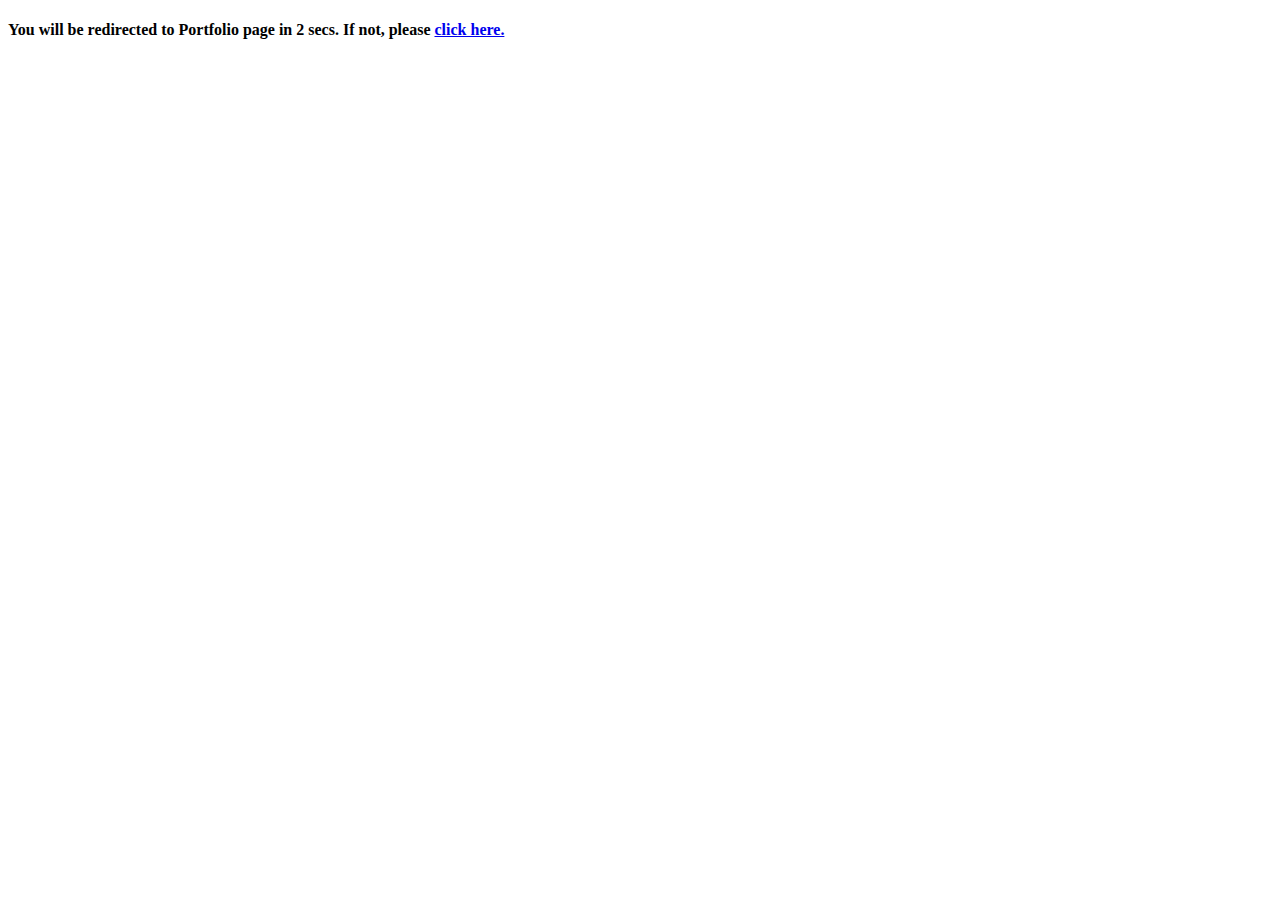
<file: index.html>
<!DOCTYPE html>
<html>
<head>
	<title>Portfolio - Home</title>
</head>
<script>
	function pageRedirect()
    {
        window.location.replace("https://init-self.github.io/Portfolio");
    }
    setTimeout('pageRedirect()', 2000);

    </script>
<body>
	<h4>
		<p>You will be redirected to Portfolio page in 2 secs. If not, please <a href="https://init-self.github.io/Portfolio">click here.</a></p>
	</h4>
</body>
</html>
</file>
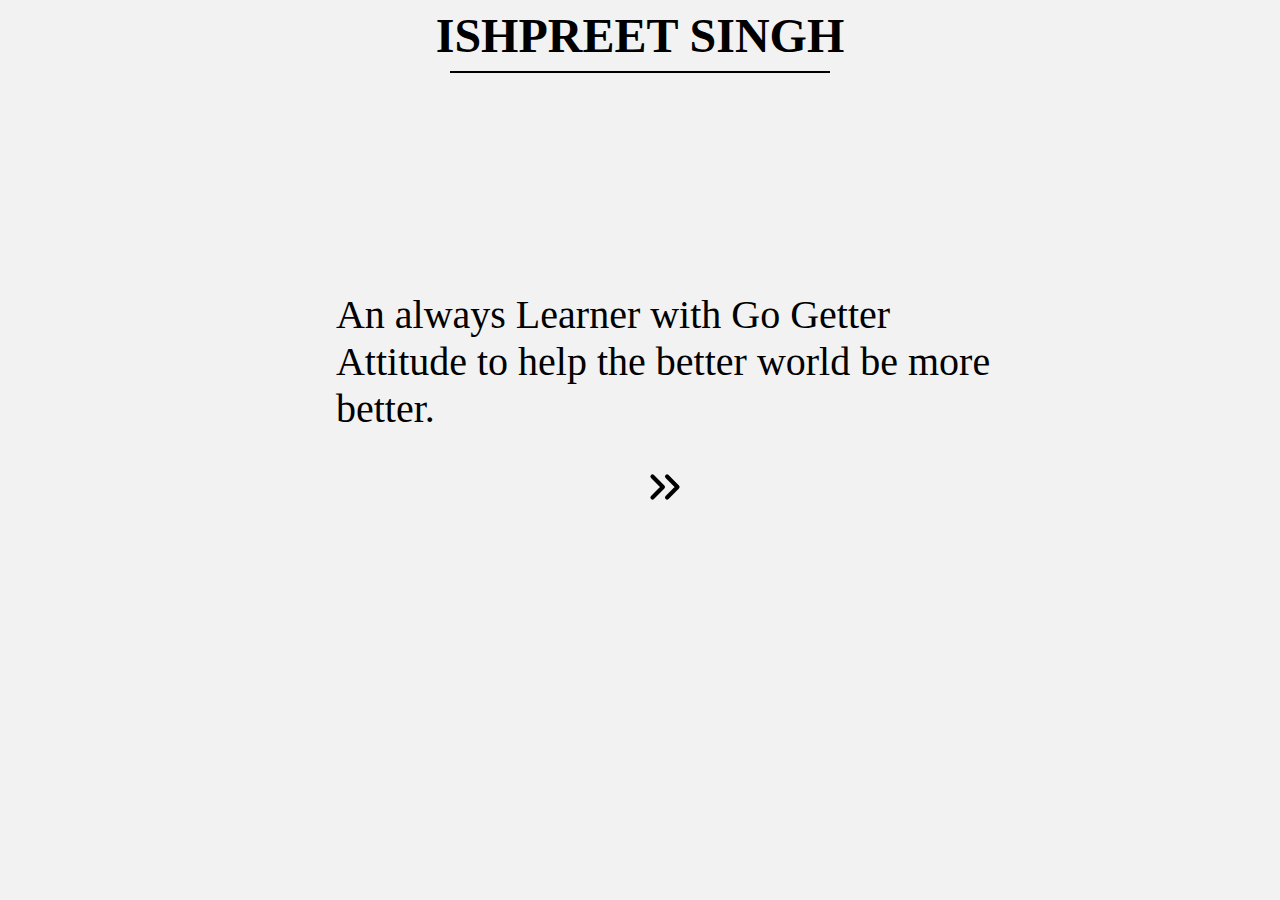
<file: Portfolio/index.html>
<!DOCTYPE html>
<html>
    <head>
        <title>Home - About</title>
        <link rel="stylesheet" type="text/css" href="styles/index.css">
        <meta charset="utf-8">
        <meta name="viewport" content="width=device-width, initial-scale=1.0">
    </head>

    <!--JavaScript-->
    <script>

    </script>

    <!--HTML Content starts here-->
    <body>
        <header>
            <span>Ishpreet Singh</span>
            <!-- <svg> -->
        </header>
        <hr>
        <section class="Page">
            <div id="center">
                <div id="briefMe">
                    <span>
                        An always Learner with Go Getter Attitude to help the better world be more better.
                    </span>
                </div>
            </div>
            <a href="scripts/projects.html">
                <img class="blob" id="changePage" src="imgs/chevrons-right.svg" height="50px" width="50px" >
            </a>
        </section>
    </body>
</html>
</file>
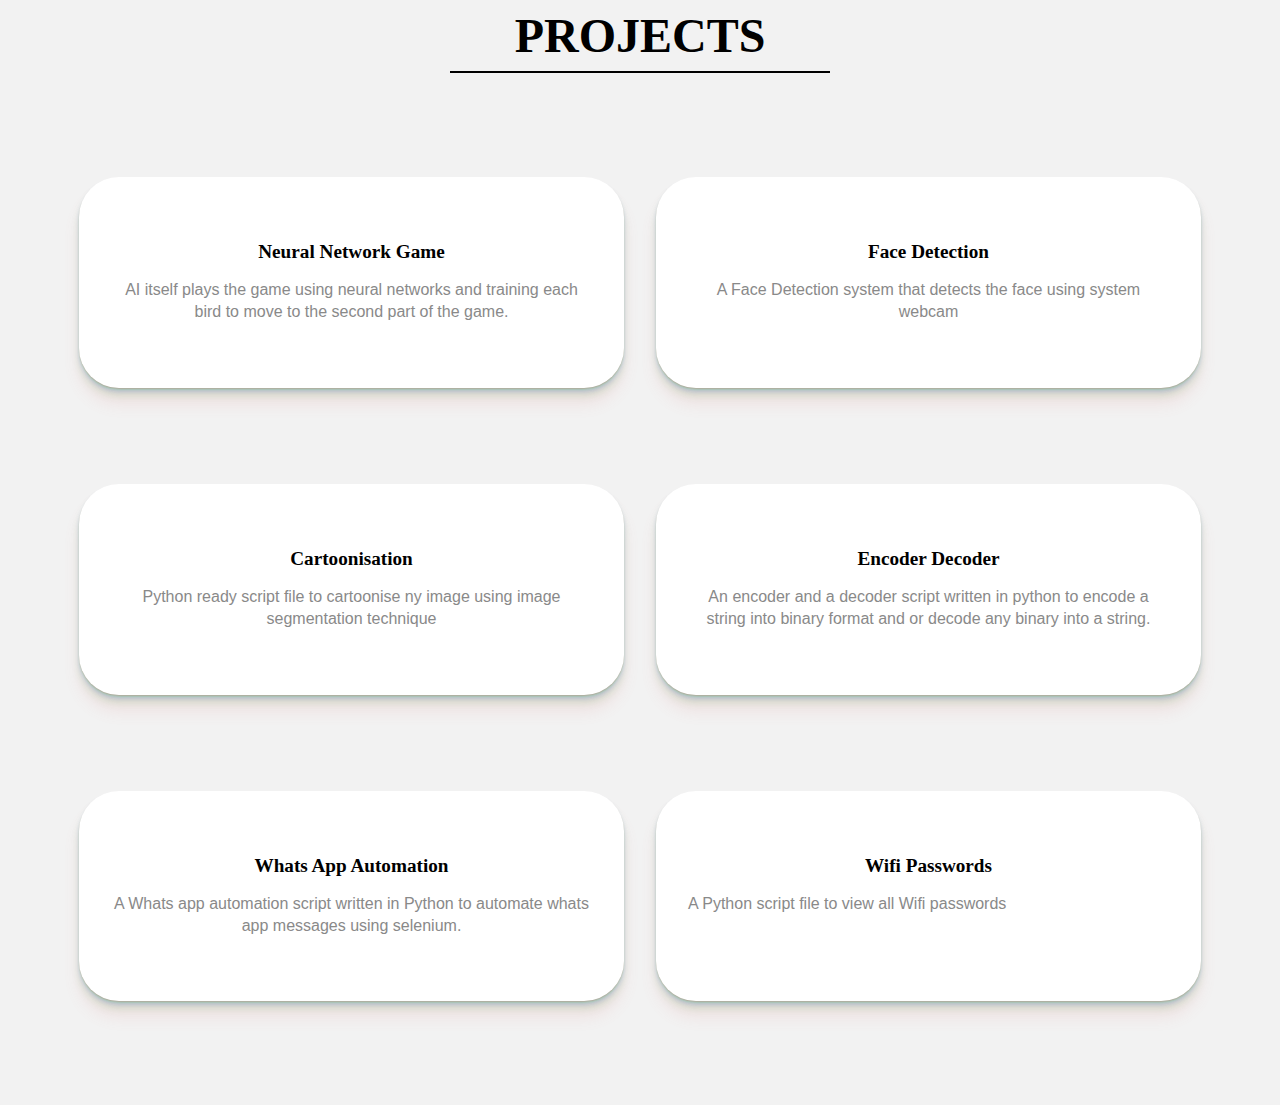
<file: Portfolio/scripts/projects.html>
<!DOCTYPE html>
<html>
    <head>
        <title>Portfolio - Projects</title>
        <link rel="stylesheet" type="text/css" href="../styles/projects.css">
        <link rel="stylesheet" type="text/css" href="../styles/index.css">
        <meta charset="utf-8">
        <meta name="viewport" content="width=device-width, initial-scale=1.0">
    </head>
    <script>
        var url = "https://www.github.com/init-self/"
        function pageDirect(str)
        {
            window.open(url + str);
        }
    </script>
    <body>
        <header>
            <span>Projects</span>
            <!-- <svg> -->
        </header>
        <hr>
        <section class="Page">
            <div class="boxContainer">
                <div class="card-wrapper">
                    <!--Card 1-->
                    <div class="card" onclick="pageDirect('Flappy_Bird_NEAT')">
                        <span>Neural Network Game</span>
                        <p>AI itself plays the game using neural networks and training each bird to move to the second part of the game.</p>
                    </div>
                    <!--Card 2-->
                    <div class="card" onclick="pageDirect('Face-Detection')">
                        <span>Face Detection</span>
                        <p>A Face Detection system that detects the face using system webcam</p>
                    </div>
                    <!--Card 3 -->
                    <div class="card" onclick="pageDirect('Cartoonisation-with-Python')">
                        <span>Cartoonisation</span>
                        <p>Python ready script file to cartoonise ny image using image segmentation technique</p>
                    </div>
                    <!-- Card 4 -->
                    <div class="card" onclick="pageDirect('Basic-Scripts')">
                        <span>Encoder Decoder</span>
                        <p>An encoder and a decoder script written in python to encode a string into binary format and or decode any binary into a string.</p>
                    </div>
                    <!-- Card 5 -->
                    <div class="card" onclick="pageDirect('WhatsApp_Automation')">
                        <span>Whats App Automation</span>
                        <p>A Whats app automation script written in Python to automate whats app messages using selenium. </p>
                    </div>
                    <!-- Card 6 -->
                    <div class="card" onclick="pageDirect('Basic-Scripts')">
                        <span>Wifi Passwords</span>
                        <p>A Python script file to view all Wifi passwords</p>
                    </div>
                </div>
            </div>
        </section>

    </body>
</html>
</file>
<file: Portfolio/styles/index.css>
*
{
    background-color: #f2f2f2;
    scroll-behavior: smooth;
    position: relative;
    box-sizing: border-box;
}
body
{
    font-family: 'Consolas';
}
header
{
    font-weight: bolder;
    font-size: 2rem;
    text-align: center;
    text-transform: uppercase;
}
hr
{
    width: 85%;
    border: .5px solid black;

}

#center
{
    font-family:Georgia, serif;
    font-weight: 200;
    font-size: 1.5rem;
}
#small
{
    display: flex;
    margin: auto;
    width: 100vw;
    padding: 0;
}
#briefMe span
{
    display: flex;
    margin: auto;
    width: 90vw;
    padding: 10px;
    font-size: 1.15rem;
    top: 200px;
    justify-content: center;
    overflow: hidden;
}
.blob
{
    top: 220px;
    left: 40%;
    border-radius: 100%;
    box-shadow: 0 0 0 0 rgba(0, 0, 0, 1);
    transform: scale(1);
    animation: pulse-black 1.8s infinite; 

}

@keyframes pulse-black 
{
    0% {
        transform: scale(0.95);
        box-shadow: 0 0 0 0 rgba(0, 0, 0, 0.7);
    }

    70% {
        transform: scale(1);
        box-shadow: 0 0 0 10px rgba(0, 0, 0, 0);
    }

    100% {
        transform: scale(0.95);
        box-shadow: 0 0 0 0 rgba(0, 0, 0, 0);
    }
}


/*Media Queries for 768px and 600px */

@media only screen and (min-width: 600px) /* Potrait Tablets and Phones*/
{
    header
    {
        font-size: 3rem;
    }
    hr
    {
        width: 30%;
    }
}
@media only screen and (min-width: 768px) /*Landscape Tablets and Phones */
{
    header
    {
        font-size: 3rem;
    }
    hr
    {
        width: 30%;
    }
    #briefMe span
    {
        left: 3%;
        width: 55vw;
        font-size: 2.5rem;
        justify-content: stretch;
    }
    .blob
    {
        left: 50%;
    }
}
</file>
<file: Portfolio/styles/projects.css>
*
{
    padding: 0;
    background-color: #f2f2f2;
    scroll-behavior: smooth;
    position: relative;
    box-sizing: border-box;
}

body
{
    font-family: 'Consolas';
}

:root
{
    --primary: #3dcfd3;
    --dark: #333333;
    --ternary: #898989;
    --pure: #ffffff;
    --light: #f2f2f2;
    --secondary: #070606;

}

section
{
    padding: 6rem 0;
    background-color: var(--light);
}

.boxContainer
{
    max-width: 1152px;
    padding: 0 15px;
    margin: 0 auto;
}

.card-wrapper
{
    display: grid;
    grid-template-columns: repeat(3, 1fr);
    grid-column-gap: 2rem;
    grid-row-gap: 6rem;
}

.card
{
    background: var(--pure);
    padding: 3rem 2rem;
    position: relative;
    padding-top: 4rem;
    text-align: center;
    transition: all .3s ease;
    border-radius: 40px;
    cursor: pointer;
    box-shadow: 0 1px 1px rgba(255, 0, 0, 0.12),
                0 2px 2px rgba(0, 255, 0, 0.12),
                0 4px 4px rgba(0, 0, 255, 0.12),
                0 8px 8px rgba(0, 138, 0, 0.12),
                0 16px 16px rgba(224, 115, 115, 0.12);
}

.icons
{
    width: 80px;
    height: 80px;
    background: var(--primary);
    color: var(--dark);
    font-size: 2rem;
    position: absolute;
    top: -3rem;
    left: 50%;
    transform: translate(-50%);
    text-align: center;
    line-height: 2.5;
    border-radius: 15px;
}

.card span
{
    font-weight: 700;
    margin-bottom: 0.5rem;
    font-size: 1.2rem;
    background: inherit;
}

.card p
{
    font-family: 'Lato', sans-serif;
    color: var(--ternary);
    line-height: 1.4;
    width: fit-content;
    background: inherit;
}

.card:hover
{
    background: var(--dark);
}

.card:hover span, .card:hover p
{
    background: inherit;
    color: #ffffff;
}

/* copied media queries from instagram > @saimanasim5 */
@media only screen and (min-width: 768px)
{
    .card-wrapper
    {
        grid-template-columns: repeat(2, 1fr);
    }
    .boxcontainer
    {
        max-width: 720px;
    }
}

@media only screen and (max-width: 568px)
{
    .card-wrapper
    {
        grid-template-columns: repeat(1, 1fr);
    }
    .boxcontainer
    {
        max-width: 540px;
    }
}
</file>
